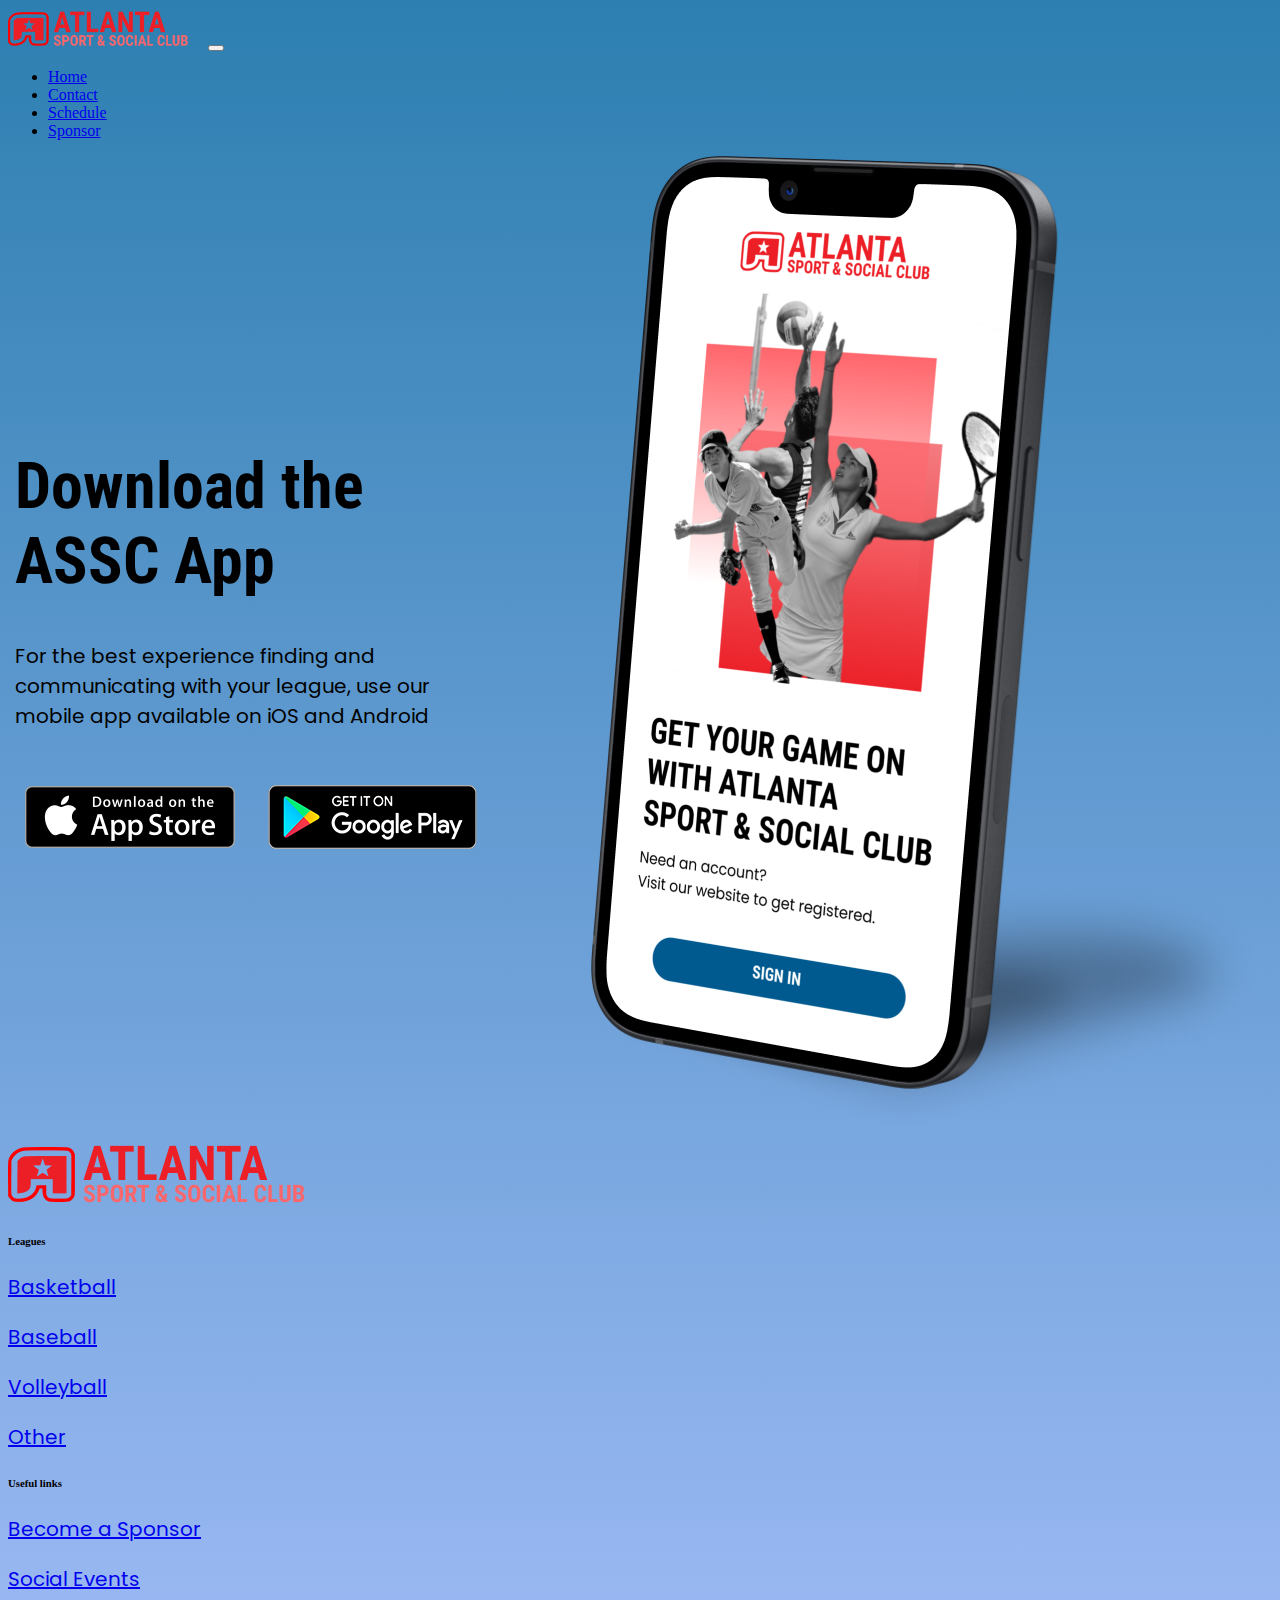
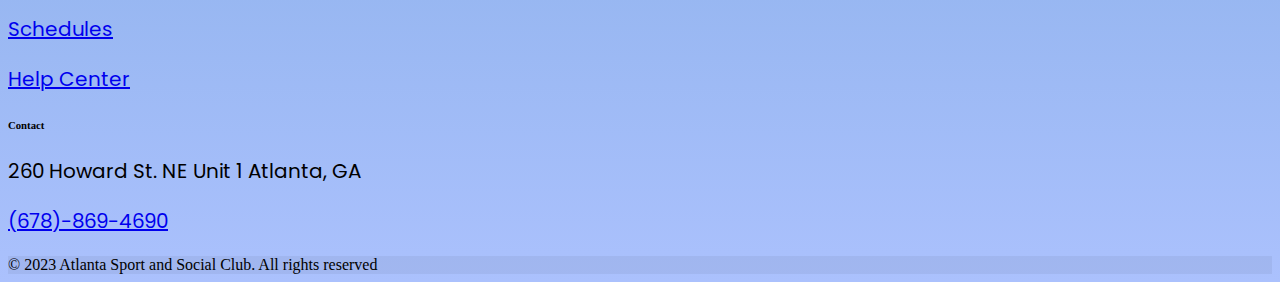
<file: index.html>
<!DOCTYPE html>
<html lang="en">
<head>
    <meta charset="UTF-8">
    <meta http-equiv="X-UA-Compatible" content="IE=edge">
    <meta name="viewport" content="width=device-width, initial-scale=1.0">
    <title>Document</title>
    <link rel="stylesheet" type="text/css" href="assets/css/style.css">
    <link href="https://cdn.jsdelivr.net/npm/bootstrap@5.2.3/dist/css/bootstrap.min.css" rel="stylesheet" integrity="sha384-rbsA2VBKQhggwzxH7pPCaAqO46MgnOM80zW1RWuH61DGLwZJEdK2Kadq2F9CUG65" crossorigin="anonymous">
    <link rel="preconnect" href="https://fonts.googleapis.com">
<link rel="preconnect" href="https://fonts.gstatic.com" crossorigin>
<link href="https://fonts.googleapis.com/css2?family=Open+Sans:wght@300&family=Roboto+Condensed:wght@700&display=swap" rel="stylesheet">
<link href="https://fonts.googleapis.com/css2?family=Open+Sans:wght@300&family=Poppins&family=Roboto+Condensed:wght@700&display=swap" rel="stylesheet">
  </head>
<body class="appLanding">
    <nav class="navbar navbar-expand-lg navbar-dark bg-dark">
        <a class="navbar-brand" href="#"><img src="assets/images/ASSC Logo.png" alt="logo" height="40px" width="auto"></a>
        <button class="navbar-toggler" type="button" data-toggle="collapse" data-target="#navbarSupportedContent" aria-controls="navbarSupportedContent" aria-expanded="false" aria-label="Toggle navigation">
          <span class="navbar-toggler-icon"></span>
        </button>
      
        <div class="collapse navbar-collapse justify-content-between" id="navbarSupportedContent">
          <ul class="navbar-nav mr-auto">
            <li class="nav-item active px-5">
              <a class="nav-link" href="#">Home <span class="sr-only"></span></a>
            </li>
            <li class="nav-item px-5">
              <a class="nav-link" href="#">Contact</a>
            </li>
            <li class="nav-item px-5">
              <a class="nav-link" href="#">Schedule</a>
            </li>
            <li class="nav-item px-5">
              <a class="nav-link" href="#">Sponsor</a>
            </li>
          </ul>
        </div>
      </nav>
    <div class="mainContainer">
        <div class="downloadCTA">
            <h1>Download the ASSC App</h1>
            <p>For the best experience finding and communicating with your league, use our mobile app available on iOS and Android</p>
            <img src="assets/images/AppStoreButtons.png" alt="App Store Buttons">
        </div>
        <div id="appScreen"><img src="assets/images/AppHomeScreen2.png" alt="app home screenshot"></div>
    </div>
    <footer class="text-center text-lg-start bg-dark text-muted">
        <section class="d-flex justify-content-center justify-content-lg-between p-4 border-bottom">
          <div>
            <a href="" class="me-4 text-reset">
              <i class="fab fa-facebook-f"></i>
            </a>
            <a href="" class="me-4 text-reset">
              <i class="fab fa-twitter"></i>
            </a>
            <a href="" class="me-4 text-reset">
              <i class="fab fa-google"></i>
            </a>
            <a href="" class="me-4 text-reset">
              <i class="fab fa-instagram"></i>
            </a>
            <a href="" class="me-4 text-reset">
              <i class="fab fa-linkedin"></i>
            </a>
            <a href="" class="me-4 text-reset">
              <i class="fab fa-github"></i>
            </a>
          </div>
        </section>
        <section class="">
          <div class="container text-center text-md-start mt-5">
            <div class="row mt-3">
              <div class="col-md-3 col-lg-4 col-xl-3 mx-auto mb-4">
                <img src="assets/images/ASSC Logo.png" alt="logo">
              </div>
              <div class="col-md-2 col-lg-2 col-xl-2 mx-auto mb-4">
                <h6 class="text-uppercase fw-bold mb-4">
                  Leagues
                </h6>
                <p>
                  <a href="#!" class="text-reset">Basketball</a>
                </p>
                <p>
                  <a href="#!" class="text-reset">Baseball</a>
                </p>
                <p>
                  <a href="#!" class="text-reset">Volleyball</a>
                </p>
                <p>
                  <a href="#!" class="text-reset">Other</a>
                </p>
              </div>
              <div class="col-md-3 col-lg-2 col-xl-2 mx-auto mb-4">
                <h6 class="text-uppercase fw-bold mb-4">
                  Useful links
                </h6>
                <p>
                  <a href="#!" class="text-reset">Become a Sponsor</a>
                </p>
                <p>
                  <a href="#!" class="text-reset">Social Events</a>
                </p>
                <p>
                  <a href="#!" class="text-reset">Schedules</a>
                </p>
                <p>
                  <a href="#!" class="text-reset">Help Center</a>
                </p>
              </div>
              <div class="col-md-4 col-lg-3 col-xl-3 mx-auto mb-md-0 mb-4">
                <h6 class="text-uppercase fw-bold mb-4">Contact</h6>
                <p><i class="fas fa-home me-3"></i>260 Howard St. NE
                    Unit 1
                    Atlanta, GA</p>
                <a href="#"><p><i class="fas fa-phone me-3"></i> (678)-869-4690</p></a>
              </div>
            </div>
          </div>
        </section>
        <div class="text-center p-4" style="background-color: rgba(0, 0, 0, 0.05);">
            © 2023 Atlanta Sport and Social Club. All rights reserved
        </div>
      </footer>
    <script src="https://cdn.jsdelivr.net/npm/bootstrap@5.2.3/dist/js/bootstrap.bundle.min.js" integrity="sha384-kenU1KFdBIe4zVF0s0G1M5b4hcpxyD9F7jL+jjXkk+Q2h455rYXK/7HAuoJl+0I4" crossorigin="anonymous"></script>
</body>
</html>
</file>
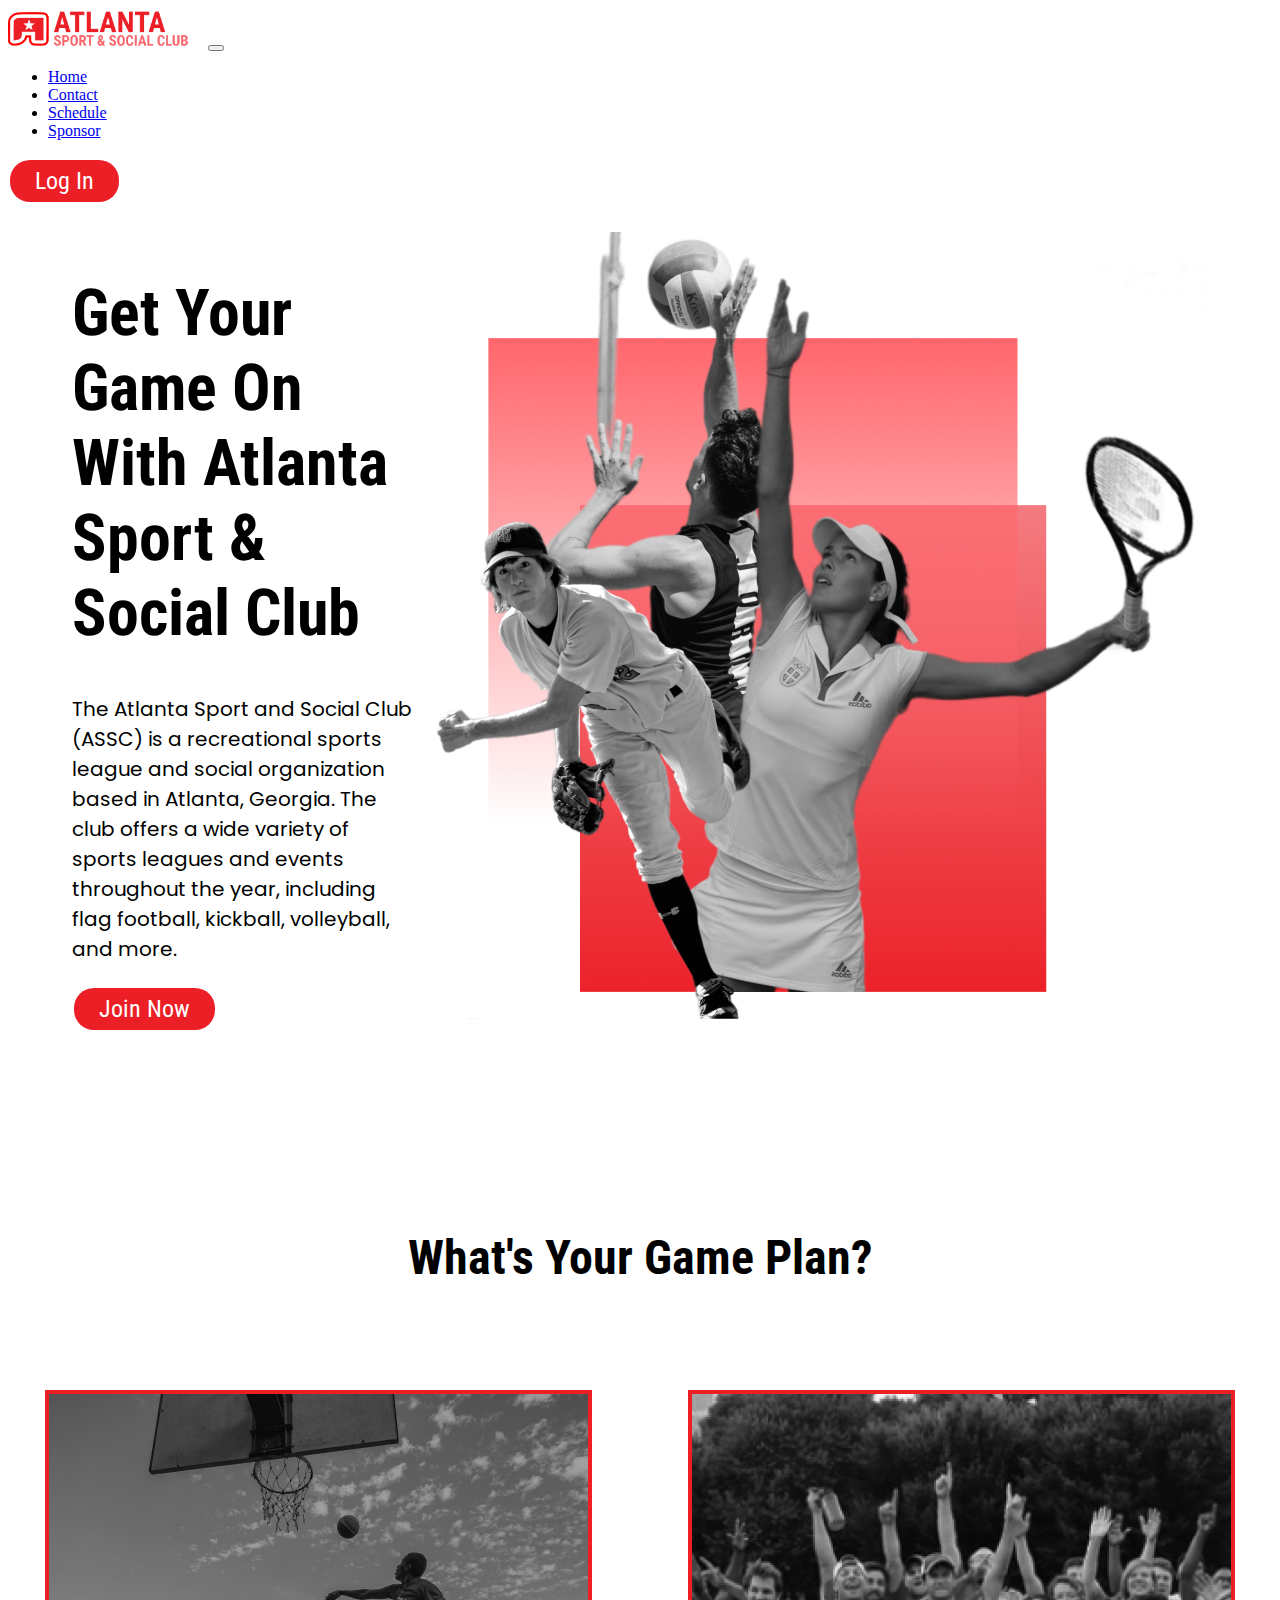
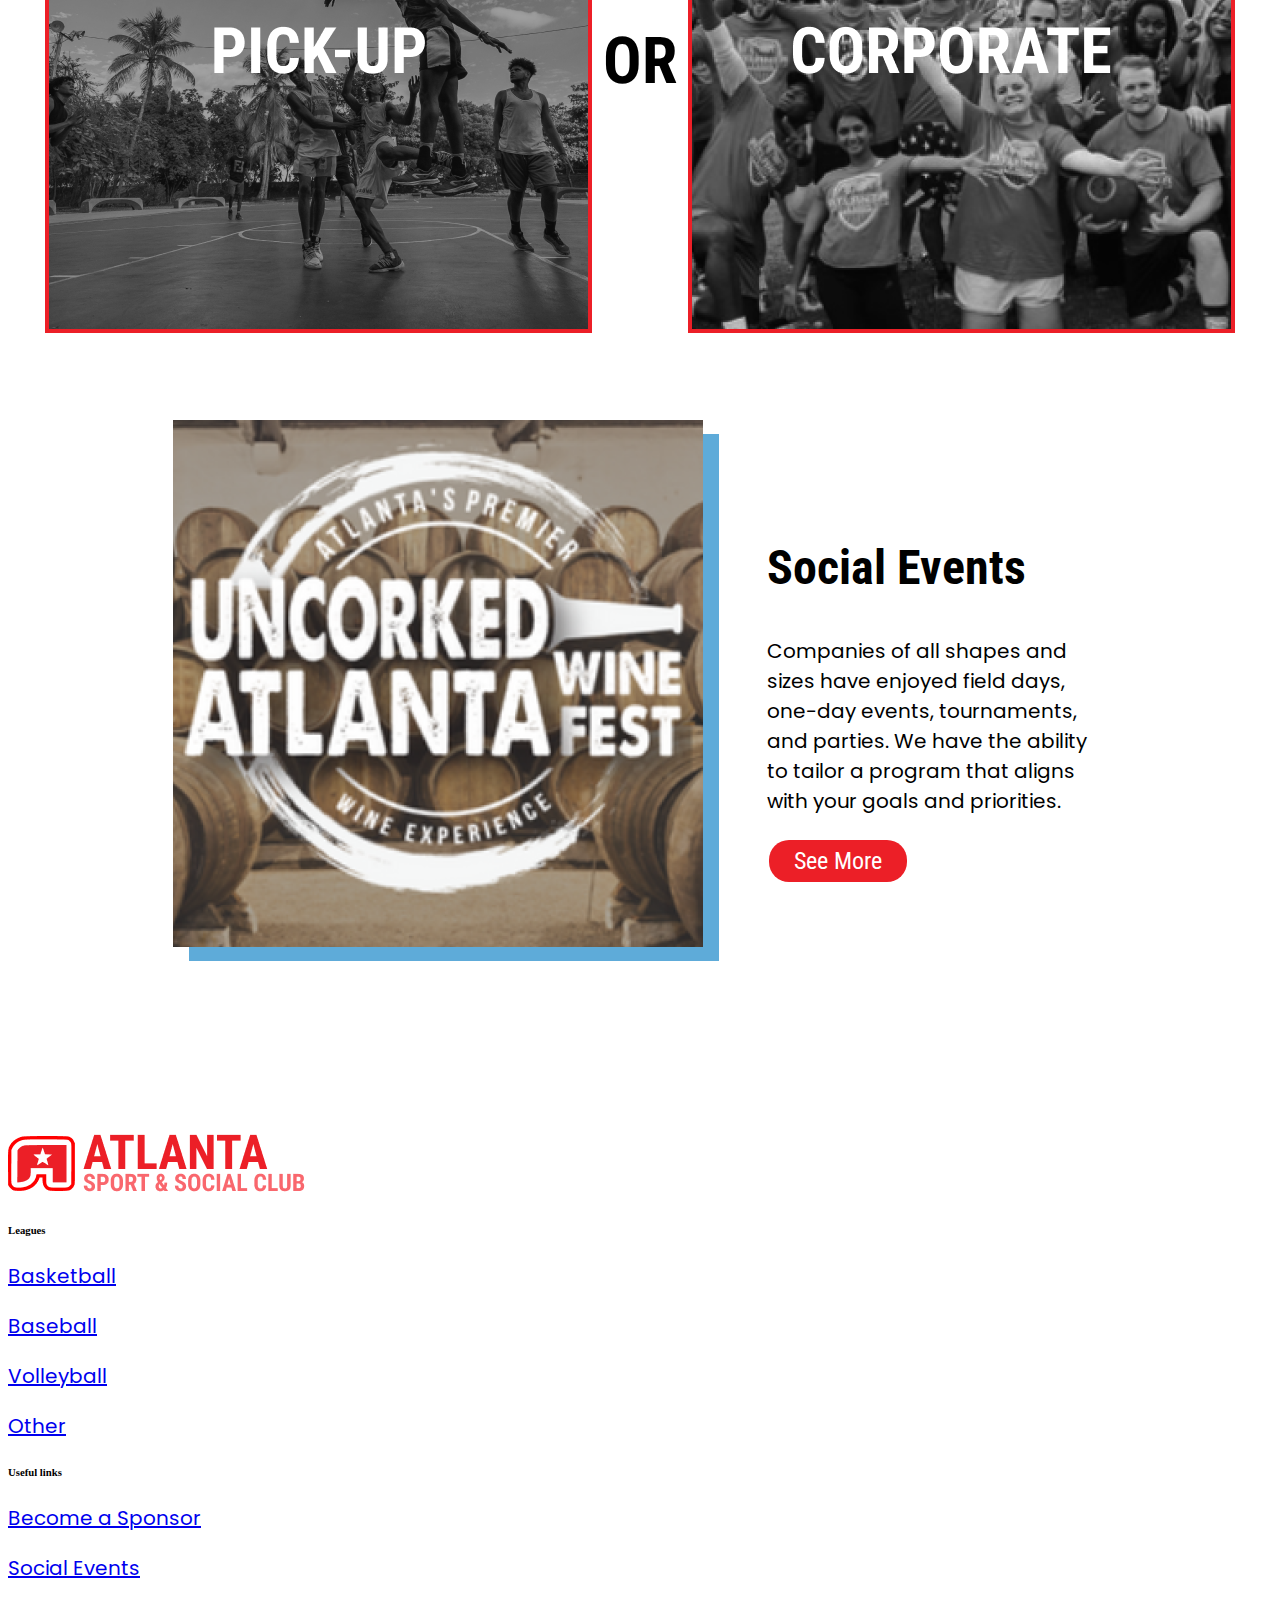
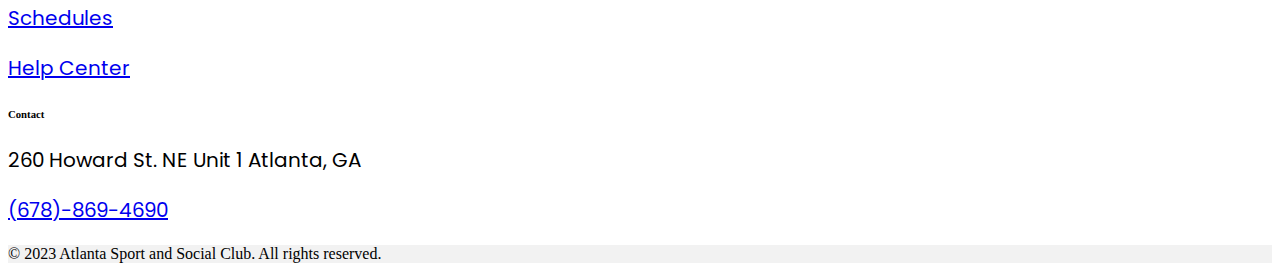
<file: homepage.html>
<!DOCTYPE html>
<html lang="en">
<head>
    <meta charset="UTF-8">
    <meta http-equiv="X-UA-Compatible" content="IE=edge">
    <meta name="viewport" content="width=device-width, initial-scale=1.0">
    <title>Document</title>
    <link rel="stylesheet" type="text/css" href="/CSS/style.css">
    <link href="https://cdn.jsdelivr.net/npm/bootstrap@5.2.3/dist/css/bootstrap.min.css" rel="stylesheet" integrity="sha384-rbsA2VBKQhggwzxH7pPCaAqO46MgnOM80zW1RWuH61DGLwZJEdK2Kadq2F9CUG65" crossorigin="anonymous">
    <link rel="preconnect" href="https://fonts.googleapis.com">
<link rel="preconnect" href="https://fonts.gstatic.com" crossorigin>
<link href="https://fonts.googleapis.com/css2?family=Open+Sans:wght@300&family=Roboto+Condensed:wght@700&display=swap" rel="stylesheet">
<link rel="preconnect" href="https://fonts.googleapis.com">
<link rel="preconnect" href="https://fonts.gstatic.com" crossorigin>
<link href="https://fonts.googleapis.com/css2?family=Open+Sans:wght@300&family=Poppins&family=Roboto+Condensed:wght@700&display=swap" rel="stylesheet">
</head>
<body>
    <nav class="navbar navbar-expand-lg navbar-dark bg-dark">
        <a class="navbar-brand" href="#"><img src="Images/ASSC Logo.png" alt="logo" height="40px" width="auto"></a>
        <button class="navbar-toggler" type="button" data-toggle="collapse" data-target="#navbarSupportedContent" aria-controls="navbarSupportedContent" aria-expanded="false" aria-label="Toggle navigation">
          <span class="navbar-toggler-icon"></span>
        </button>
      
        <div class="collapse navbar-collapse justify-content-between" id="navbarSupportedContent">
          <ul class="navbar-nav mr-auto">
            <li class="nav-item active px-5">
              <a class="nav-link" href="#">Home <span class="sr-only"></span></a>
            </li>
            <li class="nav-item px-5">
              <a class="nav-link" href="#">Contact</a>
            </li>
            <li class="nav-item px-5">
              <a class="nav-link" href="#">Schedule</a>
            </li>
            <li class="nav-item px-5">
              <a class="nav-link" href="#">Sponsor</a>
            </li>
          </ul>
          <button class="logIn redPillbutton">Log In</button>
        </div>
      </nav>
      <div class="heroSection">
        <div class="introduction">
            <h1>Get Your Game On With Atlanta Sport & Social Club</h1>
            <p>The Atlanta Sport and Social Club (ASSC) is a recreational sports league and social organization based in Atlanta, Georgia. The club offers a wide variety of sports leagues and events throughout the year, including flag football, kickball, volleyball, and more.</p>
            <button class="redPillbutton">Join Now</button>
        </div>
        <div class="heroImage"><img src="Images/heroImage.png" alt="hero image"></div>
      </div>
      <div class="gamePlan">
        <h2 class="subHead">What's Your Game Plan?</h2>
        <div class="gameTypesection">
            <img src="Images/Game Type Pick.png" alt="Pick Up Image">
            <h1 class="or">OR</h1>
            <img src="Images/Game Type Corp.png" alt="Corporate Image">
        </div>
      </div>    
      <div class="socialEventsbanner">
        <div class="socialImage">
            <img src="Images/Social Event Image.png" alt="Social Image">
        </div>
        <div class="socialText">
            <h2>Social Events</h2>
            <p>Companies of all shapes and sizes have enjoyed field days, one-day events, tournaments, and parties. We have the ability to tailor a program that aligns with your goals and priorities.</p>
            <button class="redPillbutton">See More</button>
        </div>
      </div>

      <footer class="text-center text-lg-start bg-dark text-muted">
        <section class="d-flex justify-content-center justify-content-lg-between p-4 border-bottom">
          <div>
            <a href="" class="me-4 text-reset">
              <i class="fab fa-facebook-f"></i>
            </a>
            <a href="" class="me-4 text-reset">
              <i class="fab fa-twitter"></i>
            </a>
            <a href="" class="me-4 text-reset">
              <i class="fab fa-google"></i>
            </a>
            <a href="" class="me-4 text-reset">
              <i class="fab fa-instagram"></i>
            </a>
            <a href="" class="me-4 text-reset">
              <i class="fab fa-linkedin"></i>
            </a>
            <a href="" class="me-4 text-reset">
              <i class="fab fa-github"></i>
            </a>
          </div>
        </section>
        <section class="">
          <div class="container text-center text-md-start mt-5">
            <div class="row mt-3">
              <div class="col-md-3 col-lg-4 col-xl-3 mx-auto mb-4">
                <img src="Images/ASSC Logo.png" alt="logo">
              </div>
              <div class="col-md-2 col-lg-2 col-xl-2 mx-auto mb-4">
                <h6 class="text-uppercase fw-bold mb-4">
                  Leagues
                </h6>
                <p>
                  <a href="#!" class="text-reset">Basketball</a>
                </p>
                <p>
                  <a href="#!" class="text-reset">Baseball</a>
                </p>
                <p>
                  <a href="#!" class="text-reset">Volleyball</a>
                </p>
                <p>
                  <a href="#!" class="text-reset">Other</a>
                </p>
              </div>
              <div class="col-md-3 col-lg-2 col-xl-2 mx-auto mb-4">
                <h6 class="text-uppercase fw-bold mb-4">
                  Useful links
                </h6>
                <p>
                  <a href="#!" class="text-reset">Become a Sponsor</a>
                </p>
                <p>
                  <a href="#!" class="text-reset">Social Events</a>
                </p>
                <p>
                  <a href="#!" class="text-reset">Schedules</a>
                </p>
                <p>
                  <a href="#!" class="text-reset">Help Center</a>
                </p>
              </div>
              <div class="col-md-4 col-lg-3 col-xl-3 mx-auto mb-md-0 mb-4">
                <h6 class="text-uppercase fw-bold mb-4">Contact</h6>
                <p><i class="fas fa-home me-3"></i>260 Howard St. NE
                    Unit 1
                    Atlanta, GA</p>
                <a href="#"><p><i class="fas fa-phone me-3"></i> (678)-869-4690</p></a>
              </div>
            </div>
          </div>
        </section>
        <div class="text-center p-4" style="background-color: rgba(0, 0, 0, 0.05);">
            © 2023 Atlanta Sport and Social Club. All rights reserved.
        </div>
      </footer>
    <script src="https://cdn.jsdelivr.net/npm/bootstrap@5.2.3/dist/js/bootstrap.bundle.min.js" integrity="sha384-kenU1KFdBIe4zVF0s0G1M5b4hcpxyD9F7jL+jjXkk+Q2h455rYXK/7HAuoJl+0I4" crossorigin="anonymous"></script>
</body>
</file>
<file: assets/css/style.css>
.mainContainer {
    display: flex;
    margin: auto;
    align-items: center;
    justify-content: center;
    min-height: 95vh;
    padding: 0px 100px;
}

body.appLanding {
    background-image: linear-gradient(#2d7fb1, rgb(171, 193, 253)) !important;
}

.navbar-nav {
    padding-right: 40px;
}

.downloadCTA {
    padding-right: 5rem;
}

button.redPillbutton {
    background-color: #EC1F27;
    border: none;
    color: white;
    padding: 7px 25px;
    text-align: center;
    text-decoration: none;
    display: inline-block;
    margin: 4px 2px;
    cursor: pointer;
    border-radius: 20px;
    font-family: "Roboto Condensed", sans-serif;
    font-size: 24px;
  }

.heroSection {
    display: flex;
    align-items: center;
    margin: auto;
    padding: 0rem 4rem;
    justify-content: space-around;
    min-height: 95vh;
}

.gamePlan {
    min-height: 95vh;
}

.subHead {
    text-align: center;
    padding: 8rem 2rem 4rem;
}

.gameTypesection {
    display: flex;
    flex-direction: row;
    align-items: center;
    justify-content: space-around;
    padding: 0rem 2rem;
}

.socialEventsbanner {
    display: flex;
    flex-direction: row;
    align-items: center;
    justify-content: center;
    padding: 4rem;
    margin-bottom: 100px;
}

.socialText {
    max-width: 30%;
    padding-left: 3rem;
}

h1 {
    font-family: "Roboto Condensed", sans-serif;
    font-size: 64px !important;
    font-weight: bold;
}

h2 {
    font-family: "Roboto Condensed", sans-serif;
    font-size: 48px !important;
}

p {
    font-family: 'Poppins', sans-serif;
    font-size: 20px !important;
}

@media only screen and (max-width: 1200px) {
    .heroSection {
        flex-direction: column;
    }
    .gameTypesection {
        flex-direction: column;
    }
    .mainContainer {
        flex-direction: column;
    }
}
</file>
<file: CSS/style.css>
.mainContainer {
    display: flex;
    margin: auto;
    align-items: center;
    justify-content: center;
    min-height: 95vh;
    padding: 0px 100px;
}

body.appLanding {
    background-image: linear-gradient(#2d7fb1, rgb(171, 193, 253)) !important;
}

.navbar-nav {
    padding-right: 40px;
}

.downloadCTA {
    padding-right: 5rem;
}

button.redPillbutton {
    background-color: #EC1F27;
    border: none;
    color: white;
    padding: 7px 25px;
    text-align: center;
    text-decoration: none;
    display: inline-block;
    margin: 4px 2px;
    cursor: pointer;
    border-radius: 20px;
    font-family: "Roboto Condensed", sans-serif;
    font-size: 24px;
  }

.heroSection {
    display: flex;
    align-items: center;
    margin: auto;
    padding: 0rem 4rem;
    justify-content: space-around;
    min-height: 95vh;
}

.gamePlan {
    min-height: 95vh;
}

.subHead {
    text-align: center;
    padding: 8rem 2rem 4rem;
}

.gameTypesection {
    display: flex;
    flex-direction: row;
    align-items: center;
    justify-content: space-around;
    padding: 0rem 2rem;
}

.socialEventsbanner {
    display: flex;
    flex-direction: row;
    align-items: center;
    justify-content: center;
    padding: 4rem;
    margin-bottom: 100px;
}

.socialText {
    max-width: 30%;
    padding-left: 3rem;
}

h1 {
    font-family: "Roboto Condensed", sans-serif;
    font-size: 64px !important;
    font-weight: bold;
}

h2 {
    font-family: "Roboto Condensed", sans-serif;
    font-size: 48px !important;
}

p {
    font-family: 'Poppins', sans-serif;
    font-size: 20px !important;
}

@media only screen and (max-width: 1200px) {
    .heroSection {
        flex-direction: column;
    }
    .gameTypesection {
        flex-direction: column;
    }
    .mainContainer {
        flex-direction: column;
    }
}
</file>
